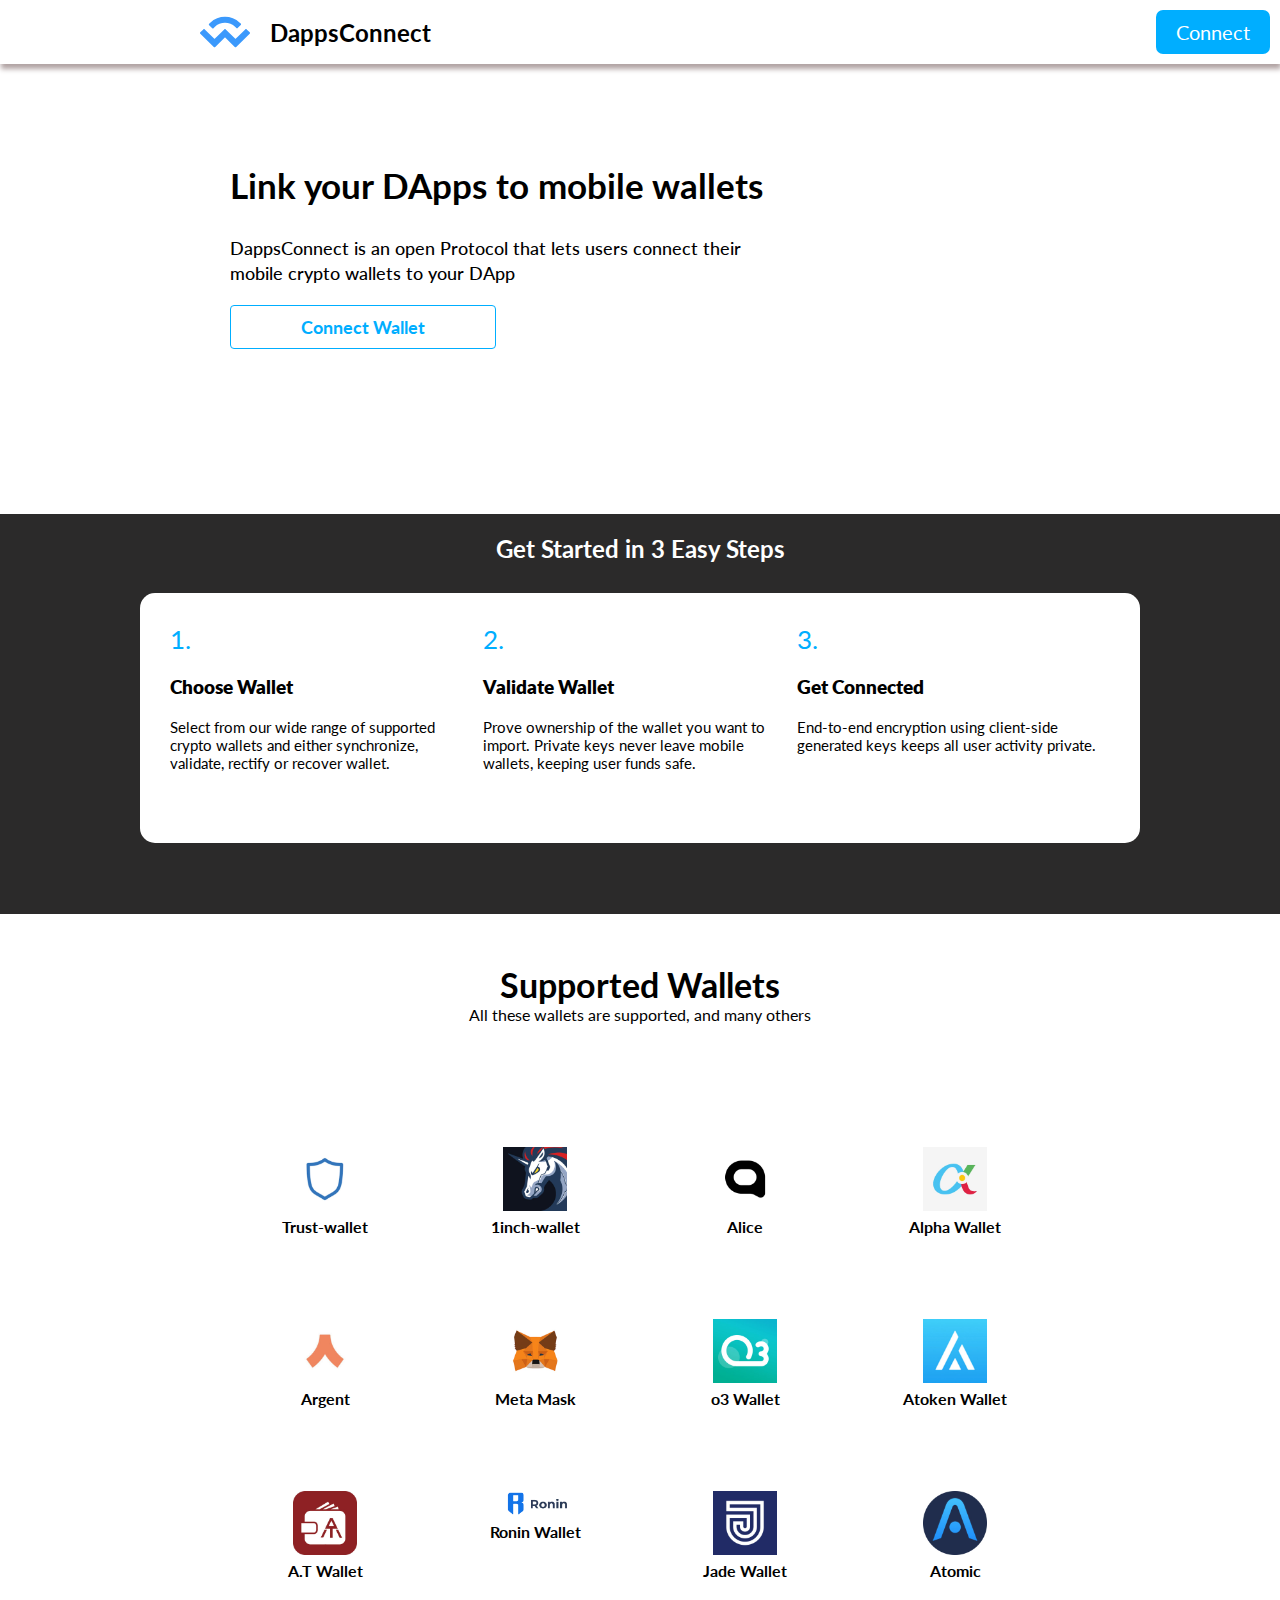
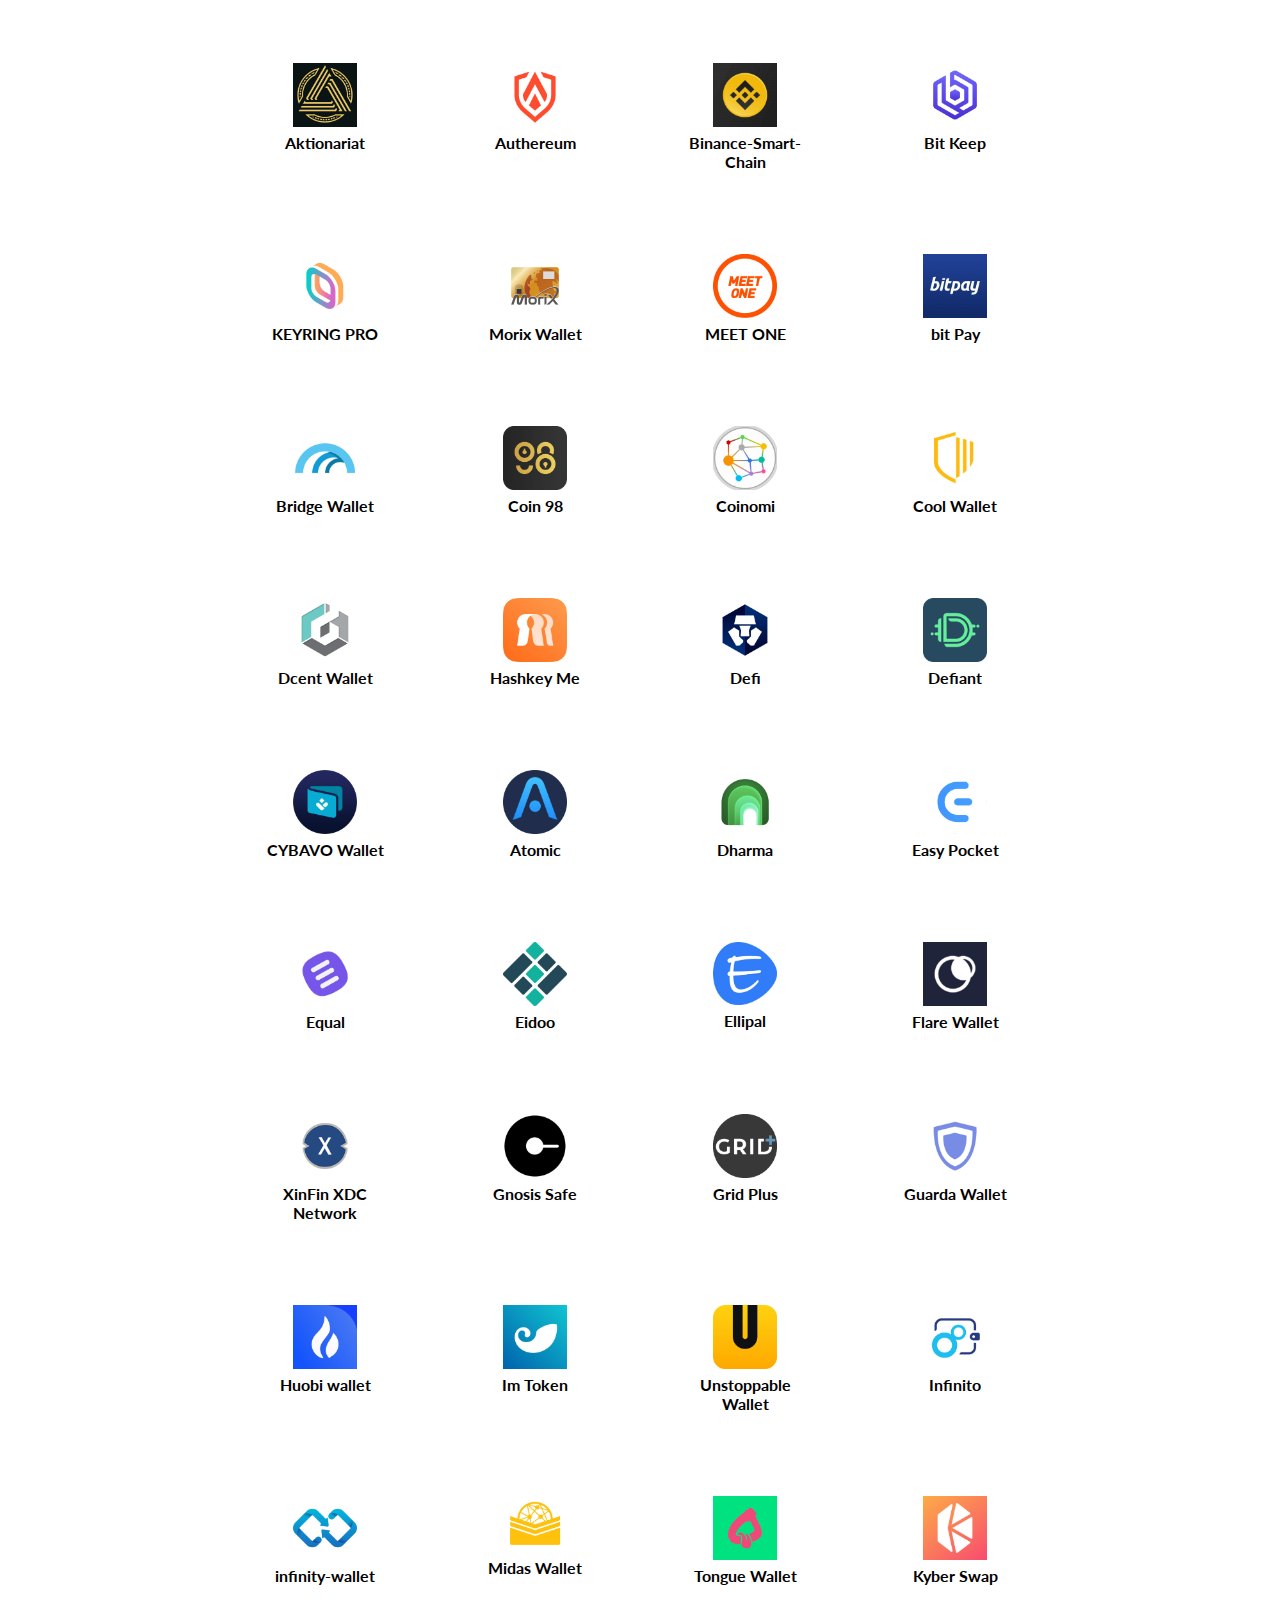
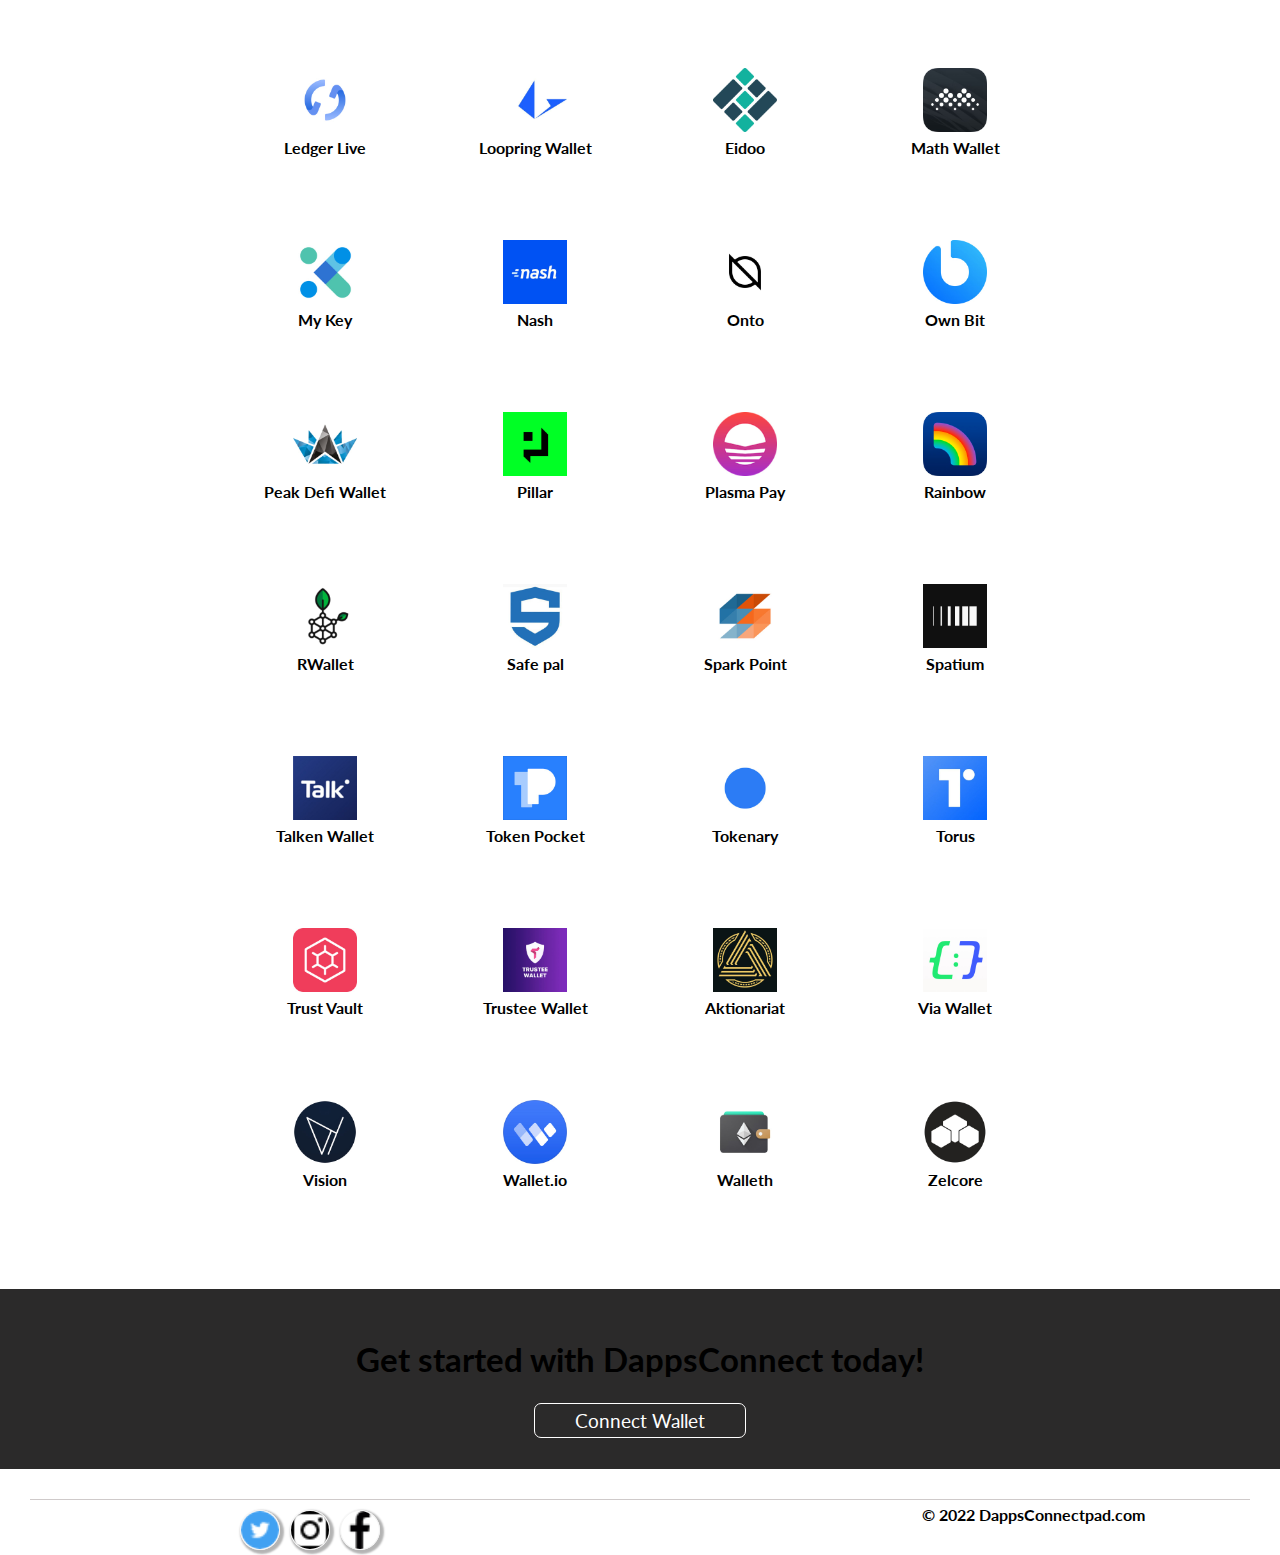
<file: index.html>
<!DOCTYPE html>
<html lang="en">
<head>
    <meta charset="UTF-8">
    <meta http-equiv="X-UA-Compatible" content="IE=edge">
    <meta name="viewport" content="width=device-width, initial-scale=1.0">
    <title>DappsConnect Pad</title>
    <link rel="stylesheet" href="https://cdnjs.cloudflare.com/ajax/libs/font-awesome/4.7.0/css/font-awesome.min.css">
    <link rel="shortcut icon" href="./Images/Dapps Connect.svg" type="image/x-icon">
    <link rel="stylesheet" href="./index.css">
    <script src="./main.js"></script>
    
</head>
<body>

    <!-- Navbar -->
    <nav id="myNavbar" class="navbar" >
        <img src="./Images/Dapps Connect.svg" alt="">
        <h2 class="nav__headings">DappsConnect</h2>
        <a id="index-connect.html" class="nav-connect" href="./Connect/index.html" target="_blank">Connect</a>
        <a href="javascript:void(0);" class="icon" onclick="myFunction()">
            <i class="fa fa-bars"></i>
        </a>
    </nav>

    <!-- First Section -->
    <div class="main">
        <div class="main__text">
            <h1 class="main__headings1">Link your DApps to mobile wallets</h1>
            <p class="main__para">
                DappsConnect is an open Protocol that lets users connect
                their mobile crypto wallets to your DApp
            </p>

            <a href="./Connect/index.html" target="_blank" class="main__btn">Connect Wallet</a>
        </div>
    </div>


    <!-- Second Section-Get Started -->

    <div class="section">
        <h2 class="section__headings">Get Started in 3 Easy Steps</h2>

        <div class="section__lists">

            <div class="section__lists--one">
                <div class="number">1.</div>
                <div class="title">Choose Wallet</div>
                <div class="para">
                    Select from our wide range of supported crypto 
                    wallets and either synchronize, validate,
                    rectify or recover wallet.
                </div>
            </div>

            <div class="section__lists--one">
                <div class="number">2.</div>
                <div class="title">Validate Wallet</div>
                <div class="para">
                    Prove ownership of the wallet you want to import.
                    Private keys never leave mobile wallets,
                    keeping user funds safe.
                </div>
            </div>


            <div class="section__lists--one">
                <div class="number">3.</div>
                <div class="title">Get Connected </div>
                <div class="para">
                    End-to-end encryption using client-side 
                    generated keys keeps all user activity 
                    private.
                </div>
            </div>
        </div>
    </div> 


    <!-- Supported Wallets -->
    <div class="wallets">
            <h2 class="wallets__heading">Supported Wallets</h2>
            <p class="wallets__para">All these wallets are supported, and many others</p>


            <div class="wallets_img">
                <figure class="fig">
                    <a href="https://trustwallet.com/"><img src="./Images/Trust wallet.jpg" alt="" class=""></a>
                    <figcaption>Trust-wallet</figcaption>
                </figure>

                <figure class="fig">
                    <a href="https://inch_wallet/"><img src="./Images/1inch-wallet.jpeg" alt=""></a>
                    <figcaption>1inch-wallet</figcaption>
                </figure>

                <figure class="fig">
                    <a href="https://alicedapp.com/"><img src="./Images/alice.jpg" alt=""></a>
                    <figcaption>Alice</figcaption>
                </figure>

                <figure class="fig">
                    <a href="https://alphawallet.com/"><img src="./Images/alpha.jpg" alt=""></a>
                    <figcaption>Alpha Wallet</figcaption>
                </figure>

                <figure class="fig">
                    <img src="./Images/argent.jpg" alt="">
                    <figcaption>Argent</figcaption>
                </figure>

                <figure class="fig">
                    <img src="./Images/metamask.jpg" alt="">
                    <figcaption>Meta Mask</figcaption>
                </figure>

                <figure class="fig">
                    <img src="./Images/O3wallet.jpg" alt="">
                    <figcaption>o3 Wallet</figcaption>
                </figure>

                <figure class="fig">
                    <img src="./Images/Atoken wallet.jpg" alt="">
                    <figcaption>Atoken Wallet</figcaption>
                </figure>

                <figure class="fig">
                    <img src="./Images/A.T wallet.jpeg" alt="">
                    <figcaption>A.T Wallet</figcaption>
                </figure>

                <figure class="fig">
                    <img src="./Images/Ronin wallet.png" alt="">
                    <figcaption>Ronin Wallet</figcaption>
                </figure>

                <figure class="fig">
                    <img src="./Images/Jade wallet.jpeg" alt="">
                    <figcaption>Jade Wallet</figcaption>
                </figure>

                <figure class="fig">
                    <img src="./Images/Atomic.jpeg" alt="">
                    <figcaption>Atomic</figcaption>
                </figure>

                <figure class="fig">
                    <img src="./Images/Aktionariat.jpeg" alt="">
                    <figcaption>Aktionariat</figcaption>
                </figure>

                <figure class="fig">
                    <img src="./Images/Authereum.jpeg" alt="">
                    <figcaption>Authereum</figcaption>
                </figure>

                <figure class="fig">
                    <img src="./Images/Binance Smart Chain.jpeg" alt="">
                    <figcaption>Binance-Smart-Chain</figcaption>
                </figure>

                <figure class="fig">
                    <img src="./Images/Bit Keep.jpeg" alt="">
                    <figcaption>Bit Keep</figcaption>
                </figure>

                <figure class="fig">
                    <img src="./Images/Keyring pro.jpg" alt="">
                    <figcaption>KEYRING PRO</figcaption>
                </figure>

                <figure class="fig">
                    <img src="./Images/MriX wallet.jpeg" alt="">
                    <figcaption>Morix Wallet</figcaption>
                </figure>

                <figure class="fig">
                    <img src="./Images/Meet One.jpeg" alt="">
                    <figcaption>MEET ONE</figcaption>
                </figure>

                <figure class="fig">
                    <img src="./Images/Bit Pay.jpg" alt="">
                    <figcaption>bit Pay</figcaption>
                </figure>

                <figure class="fig">
                    <img src="./Images/Bridge Wallet.jpg" alt="">
                    <figcaption>Bridge Wallet</figcaption>
                </figure>
                
                <figure class="fig">
                    <img src="./Images/Coin 98.jpeg" alt="">
                    <figcaption>Coin 98</figcaption>
                </figure>

                <figure class="fig">
                    <img src="./Images/Coinomi.jpeg" alt="">
                    <figcaption>Coinomi</figcaption>
                </figure>

                <figure class="fig">
                    <img src="./Images/Cool wallet.jpg" alt="">
                    <figcaption>Cool Wallet</figcaption>
                </figure>

                <figure class="fig">
                    <img src="./Images/Dcent wallet.jpg" alt="">
                    <figcaption>Dcent Wallet</figcaption>
                </figure>

                <figure class="fig">
                    <img src="./Images/Hashkey me.jpg" alt="">
                    <figcaption>Hashkey Me</figcaption>
                </figure>

                <figure class="fig">
                    <img src="./Images/DeFi.jpeg" alt="">
                    <figcaption>Defi</figcaption>
                </figure>

                <figure class="fig">
                    <img src="./Images/Defiant.jpeg" alt="">
                    <figcaption>Defiant</figcaption>
                </figure>

                <figure class="fig">
                    <img src="./Images/CyBavo.jpeg" alt="">
                    <figcaption>CYBAVO Wallet</figcaption>
                </figure>

                <figure class="fig">
                    <img src="./Images/Atomic_.jpeg" alt="">
                    <figcaption>Atomic</figcaption>
                </figure>

                <figure class="fig">
                    <img src="./Images/Dharma.jpg" alt="">
                    <figcaption>Dharma</figcaption>
                </figure>

                <figure class="fig">
                    <img src="./Images/Easy Pocket.jpg" alt="">
                    <figcaption>Easy Pocket</figcaption>
                </figure>

                <figure class="fig">
                    <img src="./Images/Equal.jpg" alt="">
                    <figcaption>Equal</figcaption>
                </figure>

                <figure class="fig">
                    <img src="./Images/Eidpoo.jpeg" alt="">
                    <figcaption>Eidoo</figcaption>
                </figure>

                <figure class="fig">
                    <img src="./Images/Ellipal.jpeg" alt="">
                    <figcaption>Ellipal</figcaption>
                </figure>

                <figure class="fig">
                    <img src="./Images/flare wallet.jpg" alt="">
                    <figcaption>Flare Wallet</figcaption>
                </figure>

                <figure class="fig">
                    <img src="./Images/Xin Fin Network.jpg" alt="">
                    <figcaption>XinFin XDC Network</figcaption>
                </figure>

                <figure class="fig">
                    <img src="./Images/Gnosis safe.jpg" alt="">
                    <figcaption>Gnosis Safe</figcaption>
                </figure>

                <figure class="fig">
                    <img src="./Images/Grid plus.jpeg" alt="">
                    <figcaption>Grid Plus</figcaption>
                </figure>

                <figure class="fig">
                    <img src="./Images/Guarda Wallet.jpg" alt="">
                    <figcaption>Guarda Wallet</figcaption>
                </figure>

                <figure class="fig">
                    <img src="./Images/Huobi.jpg" alt="">
                    <figcaption>Huobi wallet</figcaption>
                </figure>

                <figure class="fig">
                    <img src="./Images/Im Token.jpg" alt="">
                    <figcaption>Im Token</figcaption>
                </figure>

                <figure class="fig">
                    <img src="./Images/Unstoppable.jpg" alt="">
                    <figcaption>Unstoppable Wallet</figcaption>
                </figure>

                <figure class="fig">
                    <img src="./Images/Infinito.jpg" alt="">
                    <figcaption>Infinito</figcaption>
                </figure>

                <figure class="fig">
                    <img src="./Images/infinity-wallet.jpeg" alt="">
                    <figcaption>infinity-wallet</figcaption>
                </figure>

                <figure class="fig">
                    <img src="./Images/Midas.jpeg" alt="">
                    <figcaption>Midas Wallet</figcaption>
                </figure>

                <figure class="fig">
                    <img src="./Images/Tongue.jpg" alt="">
                    <figcaption>Tongue Wallet</figcaption>
                </figure>

                <figure class="fig">
                    <img src="./Images/Kyber Swap.jpg" alt="">
                    <figcaption>Kyber Swap</figcaption>
                </figure>

                <figure class="fig">
                    <img src="./Images/ledger-live.jpg" alt="">
                    <figcaption>Ledger Live</figcaption>
                </figure>

                <figure class="fig">
                    <img src="./Images/Loopring wallet.jpg" alt="">
                    <figcaption>Loopring Wallet</figcaption>
                </figure>

                <figure class="fig">
                    <img src="./Images/Eidpoo.jpeg" alt="">
                    <figcaption>Eidoo</figcaption>
                </figure>

                <figure class="fig">
                    <img src="./Images/Math Wallet.jpeg" alt="">
                    <figcaption>Math Wallet</figcaption>
                </figure>

                <figure class="fig">
                    <img src="./Images/My key.jpg" alt="">
                    <figcaption>My Key</figcaption>
                </figure>

                <figure class="fig">
                    <img src="./Images/Nash.jpg" alt="">
                    <figcaption>Nash</figcaption>
                </figure>

                <figure class="fig">
                    <img src="./Images/Onto.jpg" alt="">
                    <figcaption>Onto</figcaption>
                </figure>

                <figure class="fig">
                    <img src="./Images/Own bit.jpg" alt="">
                    <figcaption>Own Bit</figcaption>
                </figure>

                <figure class="fig">
                    <img src="./Images/Peak defi wallet.jpeg" alt="">
                    <figcaption>Peak Defi Wallet</figcaption>
                </figure>

                <figure class="fig">
                    <img src="./Images/Pillar.jpg" alt="">
                    <figcaption>Pillar</figcaption>
                </figure>

                <figure class="fig">
                    <img src="./Images/Plasma pay.jpeg" alt="">
                    <figcaption>Plasma Pay</figcaption>
                </figure>

                <figure class="fig">
                    <img src="./Images/Rainbow.jpeg" alt="">
                    <figcaption>Rainbow</figcaption>
                </figure>

                <figure class="fig">
                    <img src="./Images/Rwallet.jpg" alt="">
                    <figcaption>RWallet</figcaption>
                </figure>

                <figure class="fig">
                    <img src="./Images/Safrpal.jpg" alt="">
                    <figcaption>Safe pal</figcaption>
                </figure>

                <figure class="fig">
                    <img src="./Images/Spark point.jpg" alt="">
                    <figcaption>Spark Point</figcaption>
                </figure>

                <figure class="fig">
                    <img src="./Images/Spatium.jpg" alt="">
                    <figcaption>Spatium</figcaption>
                </figure>

                <figure class="fig">
                    <img src="./Images/Talken wallet.jpg" alt="">
                    <figcaption>Talken Wallet</figcaption>
                </figure>

                <figure class="fig">
                    <img src="./Images/Token Pocket.jpg" alt="">
                    <figcaption>Token Pocket</figcaption>
                </figure>

                <figure class="fig">
                    <img src="./Images/Tokenary.jpg" alt="">
                    <figcaption>Tokenary</figcaption>
                </figure>

                <figure class="fig">
                    <img src="./Images/Torus.jpg" alt="">
                    <figcaption>Torus</figcaption>
                </figure>

                <figure class="fig">
                    <img src="./Images/Trust Vault.jpeg" alt="">
                    <figcaption>Trust Vault</figcaption>
                </figure>

                <figure class="fig">
                    <img src="./Images/Trustee wallet.jpg" alt="">
                    <figcaption>Trustee Wallet</figcaption>
                </figure>

                <figure class="fig">
                    <img src="./Images/Aktionariat.jpeg" alt="">
                    <figcaption>Aktionariat</figcaption>
                </figure>

                <figure class="fig">
                    <img src="./Images/Via Wallet.jpg" alt="">
                    <figcaption>Via Wallet</figcaption>
                </figure>

                <figure class="fig">
                    <img src="./Images/Vision.jpeg" alt="">
                    <figcaption>Vision</figcaption>
                </figure>

                <figure class="fig">
                    <img src="./Images/Wallet.io.jpeg" alt="">
                    <figcaption>Wallet.io</figcaption>
                </figure>

                <figure class="fig">
                    <img src="./Images/Walleth.jpg" alt="">
                    <figcaption>Walleth</figcaption>
                </figure>

                <figure class="fig">
                    <img src="./Images/Zelcore.jpeg" alt="">
                    <figcaption>Zelcore</figcaption>
                </figure>
            </div>
    </div>


    <div class="connect">
        <h2 class="connect__headings">Get started with DappsConnect today!</h2>
        <br>
        <a href="./Wallets/index.html" target="_blank" class="connect__btn">Connect Wallet</a>
    </div>

    <footer>
        <div class="footer__img">
            <img src="./Images/twitter.png" alt="">
            <img src="./Images/instagram.png" alt="">
            <img src="./Images/facebook-app-symbol.png" alt="">
        </div>

        <div class="footer_copy">
            &copy; 2022 DappsConnectpad.com
        </div>
    </footer>
</body>
</html>
</file>
<file: index.css>
@import url('https://fonts.googleapis.com/css2?family=Lato:ital,wght@0,100;0,300;0,400;0,700;0,900;1,100;1,300;1,400;1,700;1,900&display=swap');
*{
    box-sizing: border-box;
    margin: 0;
    padding: 0;
    font-family: 'Lato', sans-serif;
}


@media only screen and (max-width:1440px){

    .navbar{
        background-color: rgb(255, 255, 255);
        display: flex;
        overflow: hidden;
        box-shadow: 1px 5px 5px rgb(177, 163, 163);
    }
    
     .navbar img{
        width: 50px;
        cursor: pointer;
        margin-left: 200px;
    }
    .nav__headings{
        margin-left: 20px;
        margin-top: auto;
        margin-bottom: auto;
        align-items: center;
    }
    
    .navbar a{
        margin-left: 10px;
        color: rgb(255, 255, 255);
        margin: 10px;
        border-radius: 7px;
        padding: 10px 20px;
        background-color: rgb(0, 174, 255);
        text-decoration: none;
        font-size: 20px;
        margin-left: auto;
    }
    
    
    .navbar a:hover{
        border: 1px solid rgb(0, 174, 255);
        color:rgb(0, 174, 255);
        background-color: rgb(255, 255, 255);
        transition: .5s ease-out;
    } 
    
    .navbar .icon {
        display: none;
    }
    
    
    @media screen and (max-width: 600px) {
        .navbar a:not(:first-child) {display: none;}
        .navbar a.icon {
          float: right;
          display: block;
        }
    }
    
    @media screen and (max-width: 600px) {
        .navbar.responsive {position: relative;}
        .navbar.responsive a.icon {
          position: absolute;
          right: 0;
          top: 0;
        }
        .navbar.responsive a {
          float: none;
          display: block;
          text-align: left;
        }
    }
    
    .main{
        margin-top: 50px;
        height: 400px;
    }
    .main__text{
        color: black;
        margin-top: 50px;
        width: 1000px;
        align-items: center;
        background-color: rgb(255, 255, 255);
        padding:20px 200px ;
    }
    
    .main__headings1{
        font-size: 35px;
        margin: 30px;
    }
    
    .main__para{
        font-size: 18px;
        margin: 30px;
        font-weight: 500;
        line-height: 25px;
    }
    
    .main__btn{
        margin:0 30px ;
        height: 46px;
        border-radius: 4px;
        text-decoration: none;
        padding: 10px 70px;
        font-size: 18px;
        color: rgb(0, 174, 255);
        font-weight: 700;
        border: 1px solid rgb(0, 174, 255);
        background-color: #fff;
    }
    
    .main__btn:hover{
        background-color: rgb(0, 174, 255);
        color: #fff;
        transition:.5s ease-in;
        cursor: pointer;
    }
    
    
    .section{
        background-color:rgb(43, 42, 42);
        height: 400px;
    }
    
    .section__headings{
        text-align: center;
        padding-top: 20px;
        color: #fff;
    }
    
    .section__lists{
        padding: 30px;
        height: 250px;
        margin-left: auto;
        justify-content: space-between;
        margin-right: auto;
        width: 1000px;
        margin-top: 30px;
        border-radius: 15px;
        display: grid;
        grid-template-columns: repeat(3, 1fr);
        background-color: #fff;
    }
    
    .section__lists--one{
        width: 300px;
    }
    
    .number{
        font-size: 26px;
        color: rgb(0, 174, 255);
    }
    
    .title{
        font-weight: 800;
        font-size: 19px;
        padding: 20px 0;
    }
    
    
    .para{
        font-weight: 400;
        font-size: 15px;
    }
    
    
    .wallets{
        background-color: rgb(255, 255, 255);
        margin-bottom: 30px;
    }
    
    .wallets__heading{
        text-align: center;
        font-size: 34px;
        font-weight: 1300;
        padding-top: 50px;
        color: rgb(0, 0, 0);
    }
    
    .wallets__para{
        text-align: center;
        color: rgb(0, 0, 0);
    }
    .wallets_img{
        border-radius: 15px;
        border-radius: 15px;
        padding: 30px;
        margin-top: 50px;
        width: 900px;
        cursor: pointer;
        margin-left: auto;
        margin-right: auto;
        display: grid;
        grid-template-columns: repeat(4, 1fr);
    }
    
    .fig{
        padding: 40px;
        text-align: center;
    }
    
    figcaption{
        font-weight: bold;
    }
    
    figcaption:hover{
        transition: .3s ease-out;
        color: rgb(0, 174, 255);
    }
    .wallets_img img{
        width: 70px;
        padding: 3px;
    }
    
    
    .connect{
    
        background-color: rgb(43, 42, 42);
        text-align: center;
        padding: 50px;
        font-size: 22px;
        height: 180px;
    }
    
    .connect__btn{
        background-color: rgb(43, 42, 42);
        border: 1px solid #fff;
        color: #ffffff;
        margin-top: 40px;
        text-decoration: none;
        padding: 5px 40px;
        font-size: 19px;
        cursor: pointer;
        border-radius: 7px;
    }
    
    .connect__btn:hover{
        border: none;
        transition: .4s ease-in;
        background-color: #000;
    }
    
    footer{
        padding: 5px;
        margin: 30px;
        border-top: 1px solid rgb(207, 202, 202);
    }
    
    footer img{
        border: 1px solid rgb(243, 243, 243);
        width: 40px;
        border-radius: 50%;
        float: left;
        margin: 5px;
        box-shadow: 2px 2px 2px 2px rgb(180, 180, 180);
    }
    .footer__img{
          margin-left: 200px; 
    }
    
    footer img:hover{
        color: rgb(0, 174, 255);
    }
    .footer_copy{
        float: right;
        font-weight: 700;
        margin-right: 100px;
    }
    
    
    .dappsconnect{
        width: 700px;
        margin-top: 30px;
        margin-left: auto;
        margin-right: auto;
    }
    
    .dappsconnect img{
        display: flex;
        width: 120px;
        margin: 30px;
        margin-left: auto;
        align-self: center;
        margin-right: auto;
        
    }
    
    .dappsconnect__para{
        margin-left: auto;
        margin-right: auto;
        width: 500px;
        line-height: 30px;
        text-align: center;
    
    }
    
    
    .dapps__link{
        display: flex;
        text-align: center;
        flex-direction: column;
        margin-left: auto;
        margin-right: auto;
        margin-top: 20px;
        width: 300px;
        text-decoration: none;
        height: 46px;
        border-radius: 4px;
        font-size: 18px;
        color: rgb(0, 174, 255);
        font-weight: 700;
        border: 1px solid rgb(0, 174, 255);
        background-color: #fff; 
        padding: 10px;
    }
    .dapps__link:hover{
        color: rgb(9, 9, 134);
    }
    .dapps__link1{
        display: flex;
        text-decoration: none;
        text-align: center;
        flex-direction: column;
        margin-left: auto;
        margin-right: auto;
        margin-top: 20px;
        width: 300px;
        height: 46px;
        border-radius: 4px;
        font-size: 18px;
        color: rgb(255, 255, 255);
        font-weight: 700;
        border: 1px solid rgb(0, 174, 255);
        background-color: rgb(0, 174, 255); 
        padding: 10px;
    }
    
    .dapps__link1:hover{
        transition: .5s ease-out;
        color: rgb(0, 174, 255);
        background-color: #fff;
    }   
    
}





@media only screen and (max-width:768px){
    

    .navbar{
        background-color: rgb(255, 255, 255);
        display: flex;
        width:768px;
        height: 70px;
        overflow: hidden;
        box-shadow: 1px 5px 5px rgb(177, 163, 163);
    }
    
     .navbar img{
        width: 60px;
        cursor: pointer;
        margin-left: 20px;
    }
    .nav__headings{
        margin-left: 10px;
        margin-top: auto;
        font-weight: 600;
        font-size: 19px;
        margin-bottom: auto;
        align-items: center;
    }
    
    .navbar a{
        color: rgb(216, 208, 208);
        margin: 10px;
        border-radius: 7px;
        padding: 10px;
        border: 1px solid rgb(177, 163, 163);
        text-decoration: none;
        margin-right: 30px;
        margin-top: auto;
        margin-bottom: auto;
        font-size: 20px;
    }
    
    
    .navbar a:hover{
        border: 1px solid rgb(0, 174, 255);
        color:rgb(0, 174, 255);
        background-color: rgb(255, 255, 255);
        transition: .5s ease-out;
    } 
    
    .navbar .icon {
        display: none;
    }
    .navbar a:not(:first-child) {display: none;}
    .navbar a.icon {
        float: right;
        display: block;
        padding: 10px;
        margin-left: auto;
    }
    .navbar.responsive {position: relative;}
    .navbar.responsive a.icon {
        position: absolute;
        right: 0;
        top: 0;
    }
    .navbar.responsive a {
        display: flex;
        margin: 20px;
        padding: 10px 40px;
        margin-left: auto;
        font-weight: 700;
        margin-right: auto;
        width: 170px;
        background-color: rgb(0, 174, 255);
        color: rgb(255, 255, 255);
        text-align: center;
    }

    .navbar.responsive a:last-child{
        display: flex;
        width: 30px;
        border: 2px solid rgb(43, 42, 42);
        background-color: #fff;
        color: rgb(43, 42, 42);
        box-shadow: 1px 2px 3px rgb(43, 42, 42);
    }

    .navbar.responsive{
        display: flex;
        flex-direction: column;
        width:768px;
        margin-left: auto;
        margin-right: auto;
        height: 190px;
        background-color: #fff;
        color: rgb(0, 0, 0);
    }


    .main{
        margin-top: 10px;
        height: 300px;
    }
    .main__text{
        color: black;
        width: 500px;
        align-items: center;
        background-color: rgb(255, 255, 255);
        padding:20px 10px ;
    }

    .main__headings1{
        font-size: 35px;
        margin: 30px;
    }

    .main__para{
        font-size: 18px;
        margin: 30px;
        font-weight: 500;
        line-height: 25px;
    }

    .main__btn{
        margin:0 30px ;
        height: 46px;
        border-radius: 4px;
        text-decoration: none;
        padding: 10px 70px;
        font-size: 18px;
        color: rgb(0, 174, 255);
        font-weight: 700;
        border: 1px solid rgb(0, 174, 255);
        background-color: #fff;
    }

    .main__btn:hover{
        background-color: rgb(0, 174, 255);
        color: #fff;
        transition:.5s ease-in;
        cursor: pointer;
    }


    .section{
        background-color:rgb(43, 42, 42);
        height: 400px;
    }

    .section__headings{
        text-align: center;
        padding-top: 20px;
        color: #fff;
    }

    .section__lists{
        padding: 20px;
        height: 250px;
        margin-left: auto;
        justify-content: space-between;
        margin-right: auto;
        width: 720px;
        margin-top: 30px;
        border-radius: 15px;
        display: grid;
        grid-template-columns: repeat(3, 1fr);
        background-color: #fff;
    }

    .section__lists--one{
        width: 200px;
    }

    .number{
        font-size: 26px;
        color: rgb(0, 174, 255);
    }

    .title{
        font-weight: 800;
        font-size: 19px;
        padding: 20px 0;
    }


    .para{
        font-weight: 400;
        font-size: 15px;
    }


    .wallets{
        background-color: rgb(255, 255, 255);
        margin-bottom: 30px;
    }

    .wallets__heading{
        text-align: center;
        font-size: 34px;
        font-weight: 1300;
        padding-top: 50px;
        color: rgb(0, 0, 0);
    }

    .wallets__para{
        text-align: center;
        color: rgb(0, 0, 0);
    }
    .wallets_img{
        border-radius: 15px;
        padding: 30px;
        margin-top: 50px;
        width: 700px;
        cursor: pointer;
        margin-left: auto;
        margin-right: auto;
        display: grid;
        grid-template-columns: repeat(3, 1fr);
    }

    .fig{
        padding: 40px;
        text-align: center;
    }

    figcaption{
        font-weight: bold;
    }

    figcaption:hover{
        transition: .3s ease-out;
        color: rgb(0, 174, 255);
    }
    .wallets_img img{
        width: 70px;
        padding: 3px;
    }

    
    .connect{
        background-color: rgb(43, 42, 42);
        text-align: center;
        padding: 50px;
        font-size: 22px;
        height: 180px;
    }

    .connect__btn{
        background-color: rgb(43, 42, 42);
        border: 1px solid #fff;
        color: #ffffff;
        margin-top: 60px;
        text-decoration: none;
        padding: 5px 40px;
        font-size: 19px;
        cursor: pointer;
        border-radius: 7px;
    }

    .connect__btn:hover{
        border: none;
        transition: .4s ease-in;
        background-color: #000;
    }

    footer{
        padding: 5px;
        margin: 30px;
        border-top: 1px solid rgb(207, 202, 202);
    }

    footer img{
        border: 1px solid rgb(243, 243, 243);
        width: 40px;
        border-radius: 50%;
        float: left;
        margin: 5px;
        box-shadow: 2px 2px 2px 2px rgb(180, 180, 180);
    }
    .footer__img{
        margin-left: 100px; 
    }

    footer img:hover{
        color: rgb(0, 174, 255);
    }
    .footer_copy{
        float: right;
        font-weight: 700;
        margin-top: 20px;
        font-size: 19px;
        margin-right: 100px;
    }


    .dappsconnect{
        width: 700px;
        margin-top: 30px;
        margin-left: auto;
        margin-right: auto;
    }

    .dappsconnect img{
        display: flex;
        width: 120px;
        margin: 30px;
        margin-left: auto;
        align-self: center;
        margin-right: auto;
        
    }

    .dappsconnect__para{
        margin-left: auto;
        margin-right: auto;
        width: 500px;
        line-height: 30px;
        text-align: center;

    }


    .dapps__link{
        display: flex;
        text-align: center;
        flex-direction: column;
        margin-left: auto;
        margin-right: auto;
        margin-top: 20px;
        width: 300px;
        text-decoration: none;
        height: 46px;
        border-radius: 4px;
        font-size: 18px;
        color: rgb(0, 174, 255);
        font-weight: 700;
        border: 1px solid rgb(0, 174, 255);
        background-color: #fff; 
        padding: 10px;
    }
    .dapps__link:hover{
        color: rgb(9, 9, 134);
    }
    .dapps__link1{
        display: flex;
        text-decoration: none;
        text-align: center;
        flex-direction: column;
        margin-left: auto;
        margin-right: auto;
        margin-top: 20px;
        width: 300px;
        height: 46px;
        border-radius: 4px;
        font-size: 18px;
        color: rgb(255, 255, 255);
        font-weight: 700;
        border: 1px solid rgb(0, 174, 255);
        background-color: rgb(0, 174, 255); 
        padding: 10px;
    }

    .dapps__link1:hover{
        transition: .5s ease-out;
        color: rgb(0, 174, 255);
        background-color: #fff;
    }   

}


 
@media only screen and (max-width:425px){
    .navbar{
        background-color: rgb(255, 255, 255);
        display: flex;
        width:425px;
        height: 70px;
        overflow: hidden;
        box-shadow: 1px 5px 5px rgb(177, 163, 163);
    }
    
     .navbar img{
        width: 60px;
        cursor: pointer;
        margin-left: 20px;
    }
    .nav__headings{
        margin-left: 10px;
        margin-top: auto;
        font-weight: 600;
        font-size: 19px;
        margin-bottom: auto;
        align-items: center;
    }
    
    
    .navbar a{
        color: rgb(216, 208, 208);
        margin: 10px;
        border-radius: 7px;
        padding: 10px;
        border: 1px solid rgb(177, 163, 163);
        text-decoration: none;
        margin-right: 30px;
        margin-top: auto;
        margin-bottom: auto;
        font-size: 20px;
    }
    
    
    .navbar a:hover{
        border: 1px solid rgb(0, 174, 255);
        color:rgb(0, 174, 255);
        background-color: rgb(255, 255, 255);
        transition: .5s ease-out;
    } 
    
    .navbar .icon {
        display: none;
    }
    .navbar a:not(:first-child) {display: none;}
    .navbar a.icon {
        float: right;
        display: block;
        padding: 10px;
        margin-left: auto;
    }
    .navbar.responsive {position: relative;}
    .navbar.responsive a.icon {
        position: absolute;
        right: 0;
        top: 0;
    }
    .navbar.responsive a {
        display: flex;
        margin: 20px;
        padding: 10px 40px;
        margin-left: auto;
        font-weight: 700;
        margin-right: auto;
        width: 170px;
        background-color: rgb(0, 174, 255);
        color: rgb(255, 255, 255);
        text-align: center;
    }

    .navbar.responsive a:last-child{
        display: flex;
        width: 30px;
        border: 2px solid rgb(43, 42, 42);
        background-color: #fff;
        color: rgb(43, 42, 42);
        box-shadow: 1px 2px 3px rgb(43, 42, 42);
    }

    .navbar.responsive{
        display: flex;
        flex-direction: column;
        width:425px;
        margin-left: auto;
        margin-right: auto;
        height: 190px;
        background-color: #fff;
        color: rgb(0, 0, 0);
    }

     .main{
         width: 350px;
         height: 300px;
         margin: 30px;
     }

     .main__text{
         text-align: center;
         margin-top: 70px;
     }

    .main__headings1{
        width: 330px;
        font-size: 32px;
        font-weight: 900;
        line-height: 35px;
        margin: 30px 0;
    }

    .main__para{
        margin: 30px 0;
        font-size: 19px;
        line-height: 30px;
    }

    .main__btn{
        color: rgb(0, 174, 255);
        text-decoration: none;
        font-weight: 600;
        border: 2px solid rgb(0, 174, 255);
        padding:10px 90px;
        margin-top: 30px;

        border-radius: 7px;
    }


    .section{
        margin-left: auto;
        height: 730px;
        margin-right: auto; 
        width:425px;
        margin-bottom: 20px;
        background-color:rgb(43, 42, 42);
    }

    .section__headings{  
        border-radius: 7px;
        margin-left: 15px;
        font-size: 30px;
        text-align: center;
        padding: 20px;
        color: #fff;
    }

    .section__lists{
        border-radius: 7px;
        display: flex;
        margin-bottom: 50px;
        width: 425px;
        background-color: rgb(255, 255, 255);
        flex-direction: column;
    }

    .section__lists--one{
        width: 425px;
        padding: 20px;
        height: 200px;
        padding: 50px;
        text-align: center;
        
    }

    .number{
        font-size: 19px;
        font-weight: 800;
        color: rgb(0, 174, 255);
    }

    .title{
        font-weight:700;
        font-size: 16px;
        padding: 20px 0;
        color: rgb(0, 0, 0);
    }


    .para{
        font-weight: 400;
        font-size: 14px;
        text-align: center;
        color: rgb(0, 0, 0);
    }

    
    .wallets{
        width: 425px;
        background-color: rgb(255, 255, 255);
        margin-top: 10px;
        margin-bottom: 30px;
    }

    .wallets__heading{
        text-align: center;
        font-size: 35px;
        font-weight: 800;
        padding-top: 50px;
        color: rgb(0, 0, 0);
    }

    .wallets__para{
        text-align: center;
        font-size: 18px;
        color: rgb(0, 0, 0);
    }
    .wallets_img{
        border-radius: 15px;
        margin-top: 50px;
        margin-left: auto;
        margin-right: auto;
        display: grid;
        grid-template-columns: repeat(2, 1fr);
        gap: 2;
    }

    .fig{
        padding: 10px;
        text-align: center;
    }

    figcaption{
        cursor: pointer;
        font-weight: bolder;
        font-size: 14px;
    }

    figcaption:hover{
        transition: .3s ease-out;
        color: rgb(0, 174, 255);
    }
    .wallets_img img{
        width: 80px;
        cursor: pointer;
        padding: 3px;
    }

        
    .connect{
        background-color: rgb(43, 42, 42);
        text-align: center;
        padding: 20px;
        width:425px;
        height: 170px;
    }

    .connect__headings{
        font: 1em;
        margin-bottom: 30px;
    }
    .connect__btn{
        background-color: rgb(43, 42, 42);
        border: 3px solid #fff;
        color: #ffffff;
        text-decoration: none;
        padding: 5px 40px;
        margin-right: 20px;
        font-size: 22px;
        cursor: pointer;
        border-radius: 7px;
    }

    .connect__btn:hover{
        border: none;
        transition: .4s ease-in;
        background-color: #000;
    }

    footer{
        display: flex;
        flex-direction: row;
        border-top: 1px solid rgb(207, 202, 202);
    }

    footer img{
        border: 1px solid rgb(243, 243, 243);
        width: 40px;
        border-radius: 50%;
        float: left;
        margin: 5px;
        box-shadow: 2px 2px 2px 2px rgb(216, 208, 208);
    }
    .footer__img{
        display: flex;
        flex-direction: row;
    }

    footer img:hover{
        color: rgb(0, 174, 255);
    }
    .footer_copy{
        margin-top: 20px;
        float: right;
        font-weight: 700;
        margin-left: 40px;
    }
} 


@media only screen and (max-width:375px){
    .navbar{
        background-color: rgb(255, 255, 255);
        display: flex;
        width:370px;
        height: 60px;
        overflow: hidden;
        box-shadow: 1px 5px 5px rgb(177, 163, 163);
    }
    
     .navbar img{
        width: 50px;
        cursor: pointer;
        margin-left: 20px;
    }
    .nav__headings{
        margin-left: 10px;
        margin-top: auto;
        font-weight: 600;
        font-size: 17px;
        margin-bottom: auto;
        align-items: center;
    }
    
    .navbar a{
        color: rgb(216, 208, 208);
        margin: 10px;
        border-radius: 7px;
        padding: 10px;
        border: 1px solid rgb(177, 163, 163);
        text-decoration: none;
        margin-right: 30px;
        margin-top: auto;
        margin-bottom: auto;
        font-size: 20px;
    }
    
    
    .navbar a:hover{
        border: 1px solid rgb(0, 174, 255);
        color:rgb(0, 174, 255);
        background-color: rgb(255, 255, 255);
        transition: .5s ease-out;
    } 
    
    .navbar .icon {
        display: none;
    }
    .navbar a:not(:first-child) {display: none;}
    .navbar a.icon {
        float: right;
        display: block;
        padding: 10px;
        margin-left: auto;
    }
    .navbar.responsive {position: relative;}
    .navbar.responsive a.icon {
        position: absolute;
        right: 0;
        top: 0;
    }
    .navbar.responsive a {
        display: flex;
        margin: 20px;
        padding: 10px 40px;
        margin-left: auto;
        font-weight: 700;
        margin-right: auto;
        width: 170px;
        background-color: rgb(0, 174, 255);
        color: rgb(255, 255, 255);
        text-align: center;
    }

    .navbar.responsive a:last-child{
        display: flex;
        width: 30px;
        border: 2px solid rgb(43, 42, 42);
        background-color: #fff;
        color: rgb(43, 42, 42);
        box-shadow: 1px 2px 3px rgb(43, 42, 42);
    }

    .navbar.responsive{
        display: flex;
        flex-direction: column;
        width:375px;
        margin-left: auto;
        margin-right: auto;
        height: 200px;
        background-color: #fff;
        color: rgb(0, 0, 0);
    }

     .main{
         width: 300px;
         height: 300px;
         margin: 20px;
     }

     .main__text{
         text-align: center;
         margin-top: 70px;
     }

    .main__headings1{
        width: 330px;
        font-size: 28px;
        font-weight: 900;
        line-height: 35px;
        margin: 30px 0;
    }

    .main__para{
        margin: 30px 0;
        font-size: 19px;
        line-height: 30px;
    }

    .main__btn{
        color: rgb(0, 174, 255);
        text-decoration: none;
        font-weight: 600;
        border: 2px solid rgb(0, 174, 255);
        padding:10px 70px;
        margin-top: 30px;
        border-radius: 7px;
    }


    .section{
        margin-left: auto;
        height: 730px;
        margin-right: auto; 
        border-radius: 15px;
        width:345px;
        margin-bottom: 20px;
        background-color:rgb(43, 42, 42);
    }

    .section__headings{  
        border-radius: 7px;
        margin-left: 15px;
        font-size: 30px;
        text-align: center;
        padding: 20px;
        color: #fff;
    }

    .section__lists{
        border-radius: 7px;
        display: flex;
        flex-direction: column;
    }

    .section__lists--one{
        width: 350px;
        padding: 20px;
        text-align: center;
        background-color: rgb(255, 255, 255);
    }

    .number{
        font-size: 20px;
        color: rgb(0, 174, 255);
    }

    .title{
        font-weight: bolder;
        font-size: 19px;
        padding: 20px 0;
        color: rgb(0, 0, 0);
    }


    .para{
        font-weight: 400;
        font-size: 16px;
        color: rgb(0, 0, 0);
    }

    
    .wallets{
        width: 350px;
        background-color: rgb(255, 255, 255);
        margin-top: 70px;
        margin-bottom: 30px;
    }

    .wallets__heading{
        text-align: center;
        font-size: 35px;
        font-weight: 800;
        padding-top: 50px;
        color: rgb(0, 0, 0);
    }

    .wallets__para{
        text-align: center;
        font-size: 18px;
        color: rgb(0, 0, 0);
    }
    .wallets_img{
        border-radius: 15px;
        margin-top: 50px;
        cursor: pointer;
        margin-left: auto;
        margin-right: auto;
        display: grid;
        grid-template-columns: repeat(2, 1fr);
        gap: 3;
    }

    .fig{
        padding: 10px;
        text-align: center;
    }

    figcaption{
        font-weight: bolder;
        font-size: 14px;
    }

    figcaption:hover{
        transition: .3s ease-out;
        color: rgb(0, 174, 255);
    }
    .wallets_img img{
        width: 50px;
        padding: 3px;
    }

        
    .connect{
        background-color: rgb(43, 42, 42);
        text-align: center;
        padding: 20px;
        width: 375px;
        height: 170px;
    }

    .connect__headings{
        font: 1em;
        margin-bottom: 30px;
    }
    .connect__btn{
        background-color: rgb(43, 42, 42);
        border: 3px solid #fff;
        color: #ffffff;
        text-decoration: none;
        padding: 5px 40px;
        margin-right: 20px;
        font-size: 22px;
        cursor: pointer;
        border-radius: 7px;
    }

    .connect__btn:hover{
        border: none;
        transition: .4s ease-in;
        background-color: #000;
    }

    footer{
        
        display: flex;
        flex-direction: row;
        border-top: 1px solid rgb(207, 202, 202);
    }

    footer img{
        
        border: 1px solid rgb(243, 243, 243);
        width: 40px;
        border-radius: 50%;
        float: left;
        margin: 5px;
        box-shadow: 2px 2px 2px 2px rgb(216, 208, 208);
    }
    .footer__img{
        display: flex;
        flex-direction: row;
    }

    footer img:hover{
        color: rgb(0, 174, 255);
    }
    .footer_copy{
        float: right;
        font-weight: 700;
        margin-left: 20px;
    }
}




@media only screen and (max-width:350px){
    .navbar{
        background-color: rgb(255, 255, 255);
        display: flex;
        width:350px;
        height: 55px;
        overflow: hidden;
        box-shadow: 1px 5px 5px rgb(177, 163, 163);
    }
    
     .navbar img{
        width: 50px;
        cursor: pointer;
        margin-left: 20px;
    }
    .nav__headings{
        margin-left: 10px;
        margin-top: auto;
        font-weight: 600;
        font-size: 17px;
        margin-bottom: auto;
        align-items: center;
    }
    
    .navbar a{
        color: rgb(216, 208, 208);
        margin: 10px;
        border-radius: 7px;
        padding: 10px;
        border: 1px solid rgb(177, 163, 163);
        text-decoration: none;
        margin-right: 50px;
        margin-top: auto;
        margin-bottom: auto;
        font-size: 20px;
    }
    
    
    .navbar a:hover{
        border: 1px solid rgb(0, 174, 255);
        color:rgb(0, 174, 255);
        background-color: rgb(255, 255, 255);
        transition: .5s ease-out;
    } 
    
    .navbar .icon {
        display: none;
    }
    .navbar a:not(:first-child) {display: none;}
    .navbar a.icon {
        float: right;
        display: block;
        padding: 10px;
        margin-left: auto;
    }
    .navbar.responsive {position: relative;}
    .navbar.responsive a.icon {
        position: absolute;
        right: 0;
        top: 0;
    }
    .navbar.responsive a {
        display: flex;
        margin: 20px;
        padding: 10px 40px;
        margin-left: auto;
        font-weight: 700;
        margin-right: auto;
        width: 170px;
        background-color: rgb(0, 174, 255);
        color: rgb(255, 255, 255);
        text-align: center;
    }

    .navbar.responsive a:last-child{
        display: flex;
        border: 2px solid rgb(43, 42, 42);
        outline: #000;
        background-color: #fff;
        color: rgb(43, 42, 42);
        box-shadow: 1px 2px 3px rgb(43, 42, 42);
    }

    .navbar.responsive a:last-child{
       width: 40px;
    }
    .navbar.responsive{
        display: flex;
        flex-direction: column;
        width:350px;
        margin-left: auto;
        margin-right: auto;
        height: 200px;
        background-color: #fff;
        color: rgb(0, 0, 0);
    }

     .main{
         width: 300px;
         height: 300px;
         margin: 20px;
     }

     .main__text{
         text-align: center;
         margin-top: 70px;
     }

    .main__headings1{
        width: 330px;
        font-size: 28px;
        font-weight: 900;
        line-height: 35px;
        margin: 30px 0;
    }

    .main__para{
        margin: 30px 0;
        font-size: 19px;
        line-height: 30px;
    }

    .main__btn{
        color: rgb(0, 174, 255);
        text-decoration: none;
        font-weight: 600;
        border: 2px solid rgb(0, 174, 255);
        padding:10px 70px;
        margin-top: 30px;
        border-radius: 7px;
    }


    .section{
        margin-left: auto;
        height: 730px;
        margin-right: auto; 
        border-radius: 15px;
        width:345px;
        margin-bottom: 20px;
        background-color:rgb(43, 42, 42);
    }

    .section__headings{  
        border-radius: 7px;
        margin-left: 15px;
        font-size: 30px;
        text-align: center;
        padding: 20px;
        color: #fff;
    }

    .section__lists{
        border-radius: 7px;
        display: flex;
        flex-direction: column;
    }

    .section__lists--one{
        width: 350px;
        padding: 20px;
        text-align: center;
        background-color: rgb(255, 255, 255);
    }

    .number{
        font-size: 20px;
        color: rgb(0, 174, 255);
    }

    .title{
        font-weight: bolder;
        font-size: 19px;
        padding: 20px 0;
        color: rgb(0, 0, 0);
    }


    .para{
        font-weight: 400;
        font-size: 16px;
        color: rgb(0, 0, 0);
    }

    
    .wallets{
        width: 350px;
        background-color: rgb(255, 255, 255);
        margin-top: 70px;
        margin-bottom: 30px;
    }

    .wallets__heading{
        text-align: center;
        font-size: 35px;
        font-weight: 800;
        padding-top: 50px;
        color: rgb(0, 0, 0);
    }

    .wallets__para{
        text-align: center;
        font-size: 18px;
        color: rgb(0, 0, 0);
    }
    .wallets_img{
        border-radius: 15px;
        margin-top: 50px;
        cursor: pointer;
        margin-left: auto;
        margin-right: auto;
        display: grid;
        grid-template-columns: repeat(2, 1fr);
        gap: 3;
    }

    .fig{
        padding: 10px;
        text-align: center;
    }

    figcaption{
        font-weight: bolder;
        font-size: 14px;
    }

    figcaption:hover{
        transition: .3s ease-out;
        color: rgb(0, 174, 255);
    }
    .wallets_img img{
        width: 50px;
        padding: 3px;
    }

        
    .connect{
        background-color: rgb(43, 42, 42);
        text-align: center;
        padding: 20px;
        width: 350px;
        height: 170px;
    }

    .connect__headings{
        width: 250px;
        font: 1em;

        margin-bottom: 30px;
    }
    .connect__btn{
        background-color: rgb(43, 42, 42);
        border: 3px solid #fff;
        color: #ffffff;
        text-decoration: none;
        padding: 5px 40px;
        margin-right: 20px;
        font-size: 22px;
        cursor: pointer;
        border-radius: 7px;
    }

    .connect__btn:hover{
        border: none;
        transition: .4s ease-in;
        background-color: #000;
    }

    footer{
        
        display: flex;
        flex-direction: row;
        border-top: 1px solid rgb(207, 202, 202);
    }

    footer img{
        
        border: 1px solid rgb(243, 243, 243);
        width: 40px;
        border-radius: 50%;
        float: left;
        margin: 5px;
        box-shadow: 2px 2px 2px 2px rgb(216, 208, 208);
    }
    .footer__img{
        display: flex;
        flex-direction: row;
    }

    footer img:hover{
        color: rgb(0, 174, 255);
    }
    .footer_copy{
        float: right;
        font-weight: 700;
        margin-right: 100px;
    }
}
</file>
